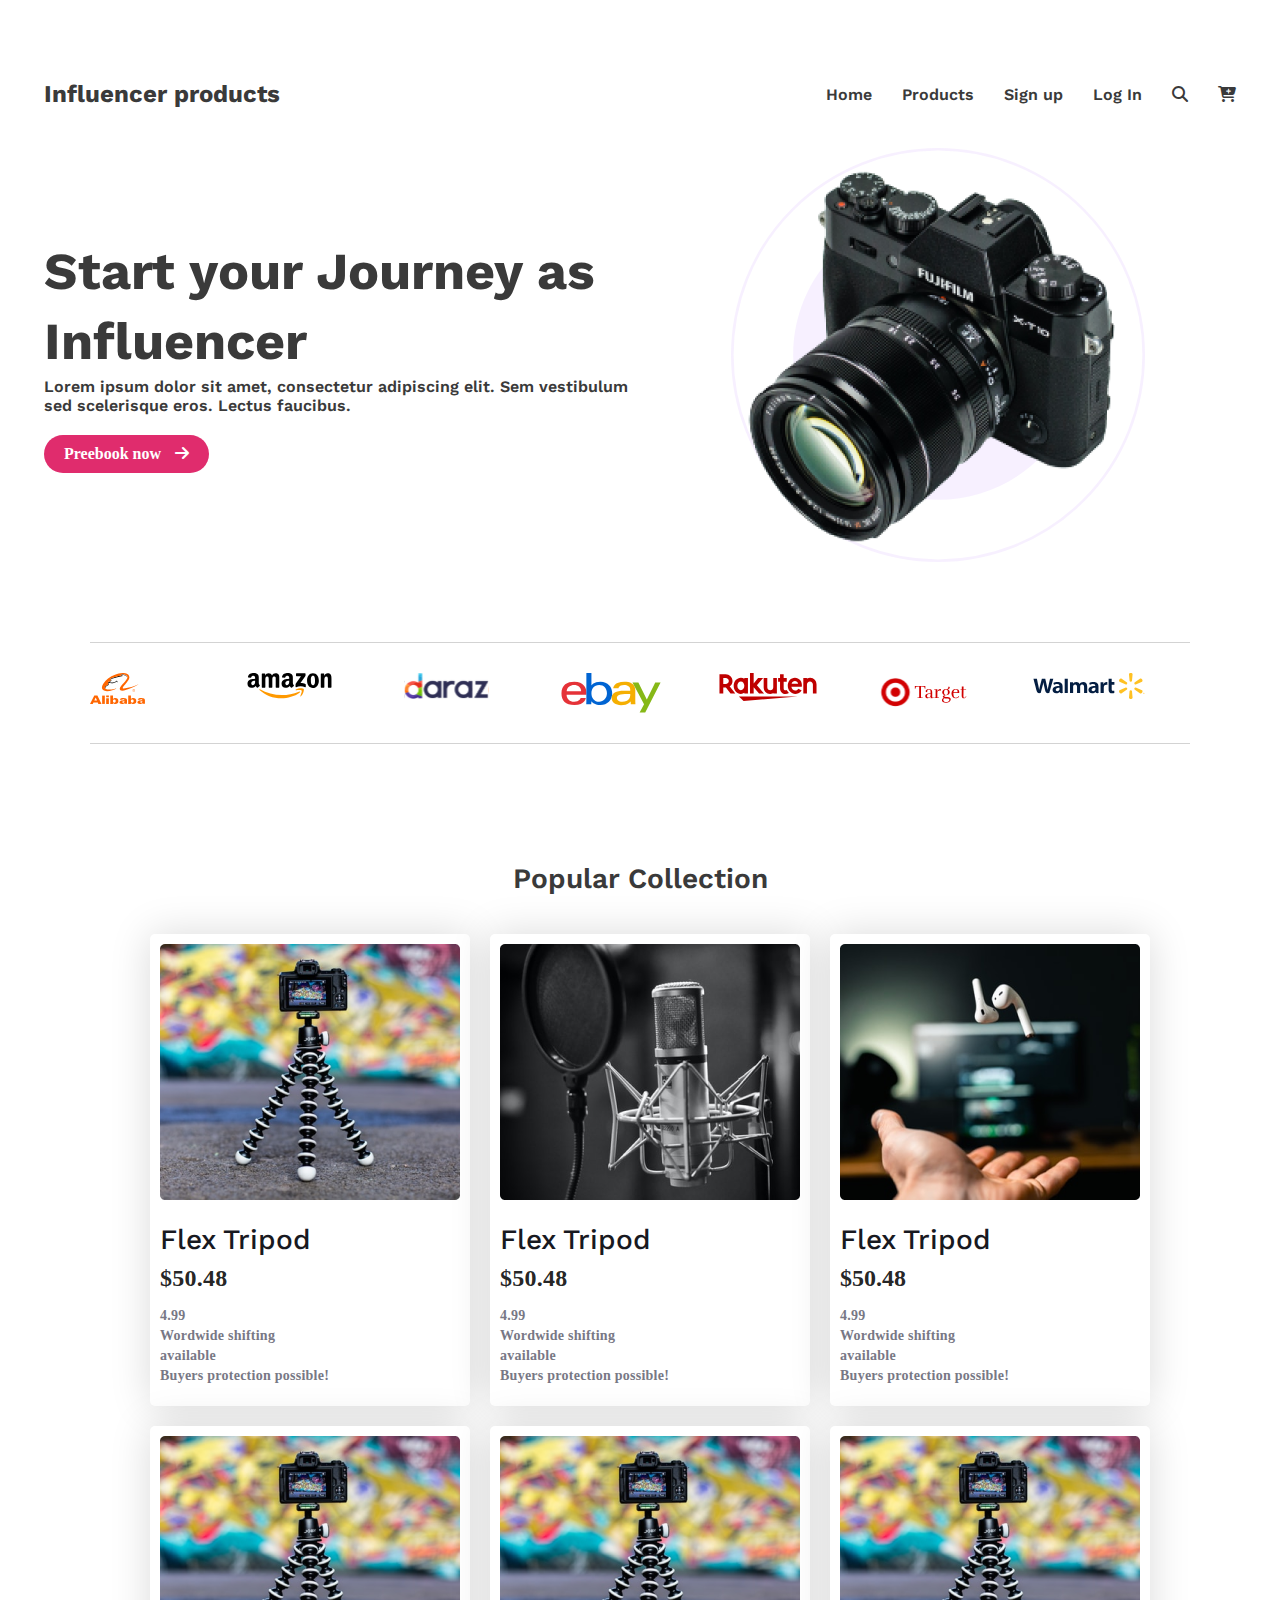
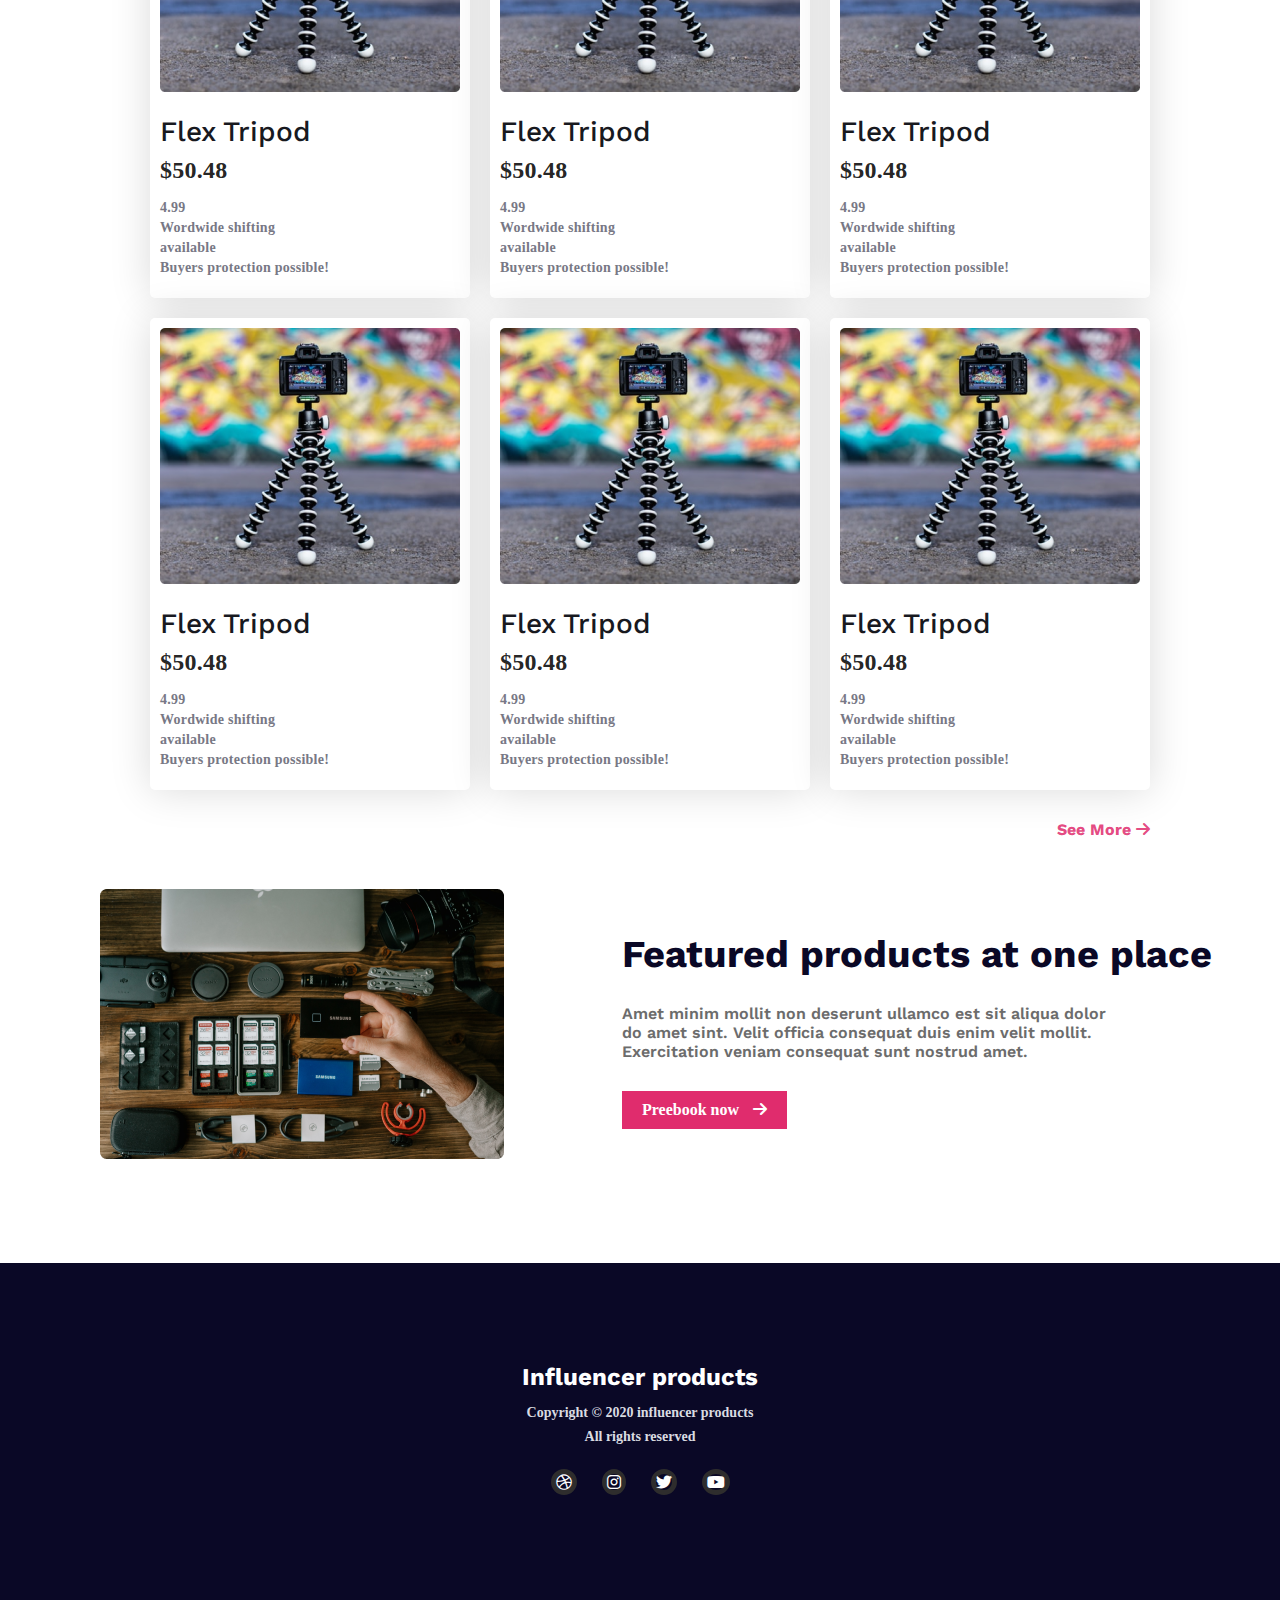
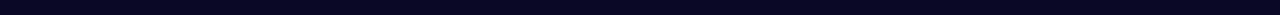
<file: index.html>
<!DOCTYPE html>
<html lang="en">
<head>
    <meta charset="UTF-8">
    <meta name="viewport" content="width=device-width, initial-scale=1.0">
    <title>Influencer Gear</title>
    <link rel="stylesheet" href="style.css">
    <link rel="stylesheet" href="https://cdnjs.cloudflare.com/ajax/libs/font-awesome/6.4.0/css/all.min.css">
</head>
<body>
    <!-- Start Header Section -->
    <header class="header-section">
        <div class="header-container">
            <nav class="header-nav">
                <h3>Influencer products</h3>
                <ul class="header-menu">
                    <li><a href="#">Home</a></li>
                    <li><a href="#">Products</a></li>
                    <li><a href="#">Sign up</a></li>
                    <li><a href="#">Log In</a></li>
                    <li><a href="#"><i class="fa-solid fa-magnifying-glass"></i></a></li>
                    <li><a href="#"><i class="fa-solid fa-cart-plus"></i></a></li>
                </ul>
            </nav>
            <div class="banner">
                <div class="left-content">
                    <h1>Start your Journey as Influencer</h1>
                    <p>Lorem ipsum dolor sit amet, consectetur adipiscing elit. Sem vestibulum sed scelerisque eros. Lectus faucibus.</p>
                    <button class="btn-primary">
                        Preebook now <i class="fa-solid fa-arrow-right"></i>
                    </button>
                </div>
                <div class="right-img">
                    <img src="images/main-camera.png" alt="">
                </div>
            </div>
        </div>
    </header>
    <!-- End Header Section -->


    <!-- Start Main Section -->
    <main class="main-section">
        <!-- Start Our Sponsors Section -->
        <section class="our-sponsors">
            <img src="logos/Alibaba.svg" alt="">
            <img src="logos/Amazon.svg" alt="">
            <img src="logos/Daraz.pk Logo.svg" alt="">
            <img src="logos/Ebay.svg" alt="">
            <img src="logos/Rakuten.svg" alt="">
            <img src="logos/Target.svg" alt="">
            <img src="logos/Walmart.svg" alt="">
        </section>
        <!-- Popular Collection Section -->
        <section class="popular-collection">
            <div class="popular-collection-container">
                <h3>Popular Collection</h3>
                <div class="product-items">
                    <div class="item">
                        <img src="images/tripod.png" alt="">
                        <h4 class="item-title">Flex Tripod</h4>
                        <p class="price">$50.48</p>
                        <p class="rating">4.99</p>
                        <p class="item-description">Wordwide shifting<br> available<br> Buyers protection possible!</p>
                    </div>
                    <div class="item">
                        <img src="images/mic.png" alt="">
                        <h4 class="item-title">Flex Tripod</h4>
                        <p class="price">$50.48</p>
                        <p class="rating">4.99</p>
                        <p class="item-description">Wordwide shifting<br> available<br> Buyers protection possible!</p>
                    </div>
                    <div class="item">
                        <img src="images/airpod.png" alt="">
                        <h4 class="item-title">Flex Tripod</h4>
                        <h5 class="price">$50.48</h5>
                        <p class="rating">4.99</p>
                        <p class="item-description">Wordwide shifting<br> available<br> Buyers protection possible!</p>
                    </div>
                    <div class="item">
                        <img src="images/tripod.png" alt="">
                        <h4 class="item-title">Flex Tripod</h4>
                        <p class="price">$50.48</p>
                        <p class="rating">4.99</p>
                        <p class="item-description">Wordwide shifting<br> available<br> Buyers protection possible!</p>
                    </div>
                    <div class="item">
                        <img src="images/tripod.png" alt="">
                        <h4 class="item-title">Flex Tripod</h4>
                        <p class="price">$50.48</p>
                        <p class="rating">4.99</p>
                        <p class="item-description">Wordwide shifting<br> available<br> Buyers protection possible!</p>
                    </div>
                    <div class="item">
                        <img src="images/tripod.png" alt="">
                        <h4 class="item-title">Flex Tripod</h4>
                        <p class="price">$50.48</p>
                        <p class="rating">4.99</p>
                        <p class="item-description">Wordwide shifting<br> available<br> Buyers protection possible!</p>
                    </div>
                    <div class="item">
                        <img src="images/tripod.png" alt="">
                        <h4 class="item-title">Flex Tripod</h4>
                        <p class="price">$50.48</p>
                        <p class="rating">4.99</p>
                        <p class="item-description">Wordwide shifting<br> available<br> Buyers protection possible!</p>
                    </div>
                    <div class="item">
                        <img src="images/tripod.png" alt="">
                        <h4 class="item-title">Flex Tripod</h4>
                        <p class="price">$50.48</p>
                        <p class="rating">4.99</p>
                        <p class="item-description">Wordwide shifting<br> available<br> Buyers protection possible!</p>
                    </div>
                    <div class="item">
                        <img src="images/tripod.png" alt="">
                        <h4 class="item-title">Flex Tripod</h4>
                        <p class="price">$50.48</p>
                        <p class="rating">4.99</p>
                        <p class="item-description">Wordwide shifting<br> available<br> Buyers protection possible!</p>
                    </div>
                </div>
                <p class="items-see-more">
                    <a href="">See More <i class="fa-solid fa-arrow-right"></i></a>
                </p>
            </div>
        </section>
        <!-- Start featured product section -->
        <section class="featured-product">
            <div class="featured-product-container">
                <div class="left-img">
                    <img src="images/gear.png" alt="">
                </div>
                <div class="right-content">
                    <h2>Featured products at one place</h2>
                    <p class="text-description">Amet minim mollit non deserunt ullamco est sit aliqua dolor do amet sint. Velit officia consequat duis enim velit mollit. Exercitation veniam consequat sunt nostrud amet.</p>
                    <button class="btn-primary featured-btn">
                        Preebook now <i class="fa-solid fa-arrow-right"></i>
                    </button>
                </div>
            </div>
        </section>
    </main>
    <!-- End Main Section -->


    <!-- Start Footer Section -->
    <footer class="footer-section">
        <div class="footer-container">
            <div class="footer-content">
                <h3>Influencer products</h3>
                <p>Copyright © 2020  influencer products<br>All rights reserved</p>
                <div class="social-icon">
                    <i class="fa-brands fa-dribbble"></i>
                    <i class="fa-brands fa-instagram"></i>
                    <i class="fa-brands fa-twitter"></i>
                    <i class="fa-brands fa-youtube"></i>
                </div>
            </div>
        </div>
    </footer>
    <!-- End Footer Section -->
</body>
</html>
</file>
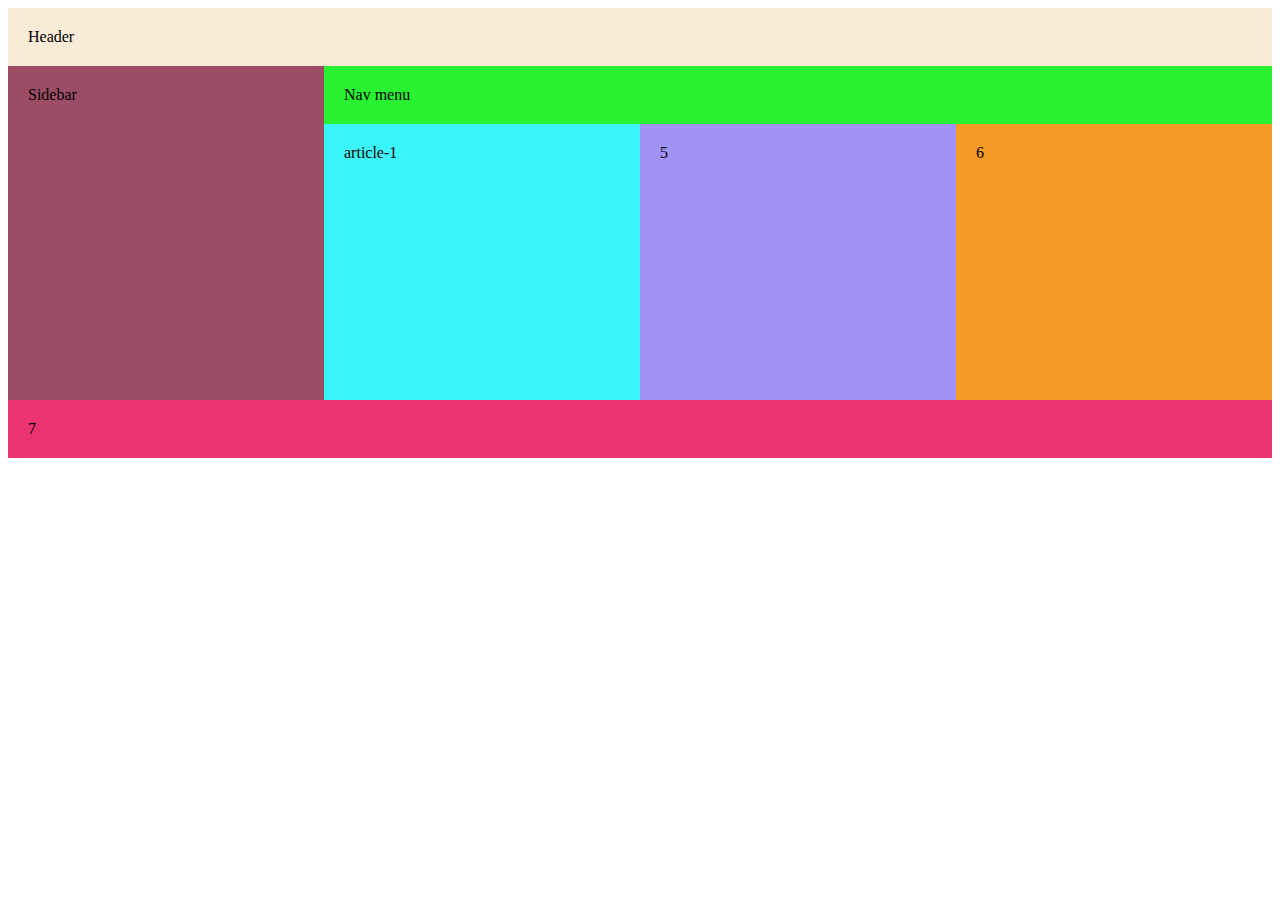
<file: demo.html>
<!DOCTYPE html>
<html lang="en">
<head>
    <meta charset="UTF-8">
    <meta name="viewport" content="width=device-width, initial-scale=1.0">
    <title>Grid layout</title>
    <style>
        /* Grid control section */
        .grid-container{
            height: 50vh;
            display: grid;
            /* grid-template-columns: repeat(12, 1fr);
            grid-template-rows: repeat(12, 1fr); */
            grid-template: repeat(12, 1fr) / repeat(12, 1fr);
            /* justify-items: center;
            align-items: center;
            background-color: gray; */
        }
        .grid-item{
            /* display: flex;
            justify-content: center;
            align-items: center; */
            /* align-self: center;
            justify-self: center; */
            padding: 20px;
        }
        .header{
            background-color: antiquewhite;
            grid-column: 1/13;
        }
        .sidebar{
            background-color: rgb(156, 77, 101);
            grid-column: 1/4;
            grid-row: 2/12;
        }
        .nav-menu{
            background-color: rgb(40, 241, 50);
            grid-column: 4/13;
        }
        .article-1{
            background-color: rgb(59, 245, 252);
            grid-column: 4/7;
            grid-row: 3/12;
        }
        .article-2{
            background-color: rgb(161, 146, 245);
            grid-column: 7/10;
            grid-row: 3/12;
        }
        .article-3{
            background-color: rgb(245, 154, 36);
            grid-column: 10/13;
            grid-row: 3/12;
        }
        .footer{
            background-color: rgb(236, 51, 113);
            grid-column: 1/13;
        }
    </style>
</head>
<body>
    <div class="grid-container">
        <div class="grid-item header">Header</div>
        <div class="grid-item sidebar">Sidebar</div>
        <div class="grid-item nav-menu">Nav menu</div>
        <div class="grid-item article-1">article-1</div>
        <div class="grid-item article-2">5</div>
        <div class="grid-item article-3">6</div>
        <div class="grid-item footer">7</div>
    </div>
</body>
</html>
</file>
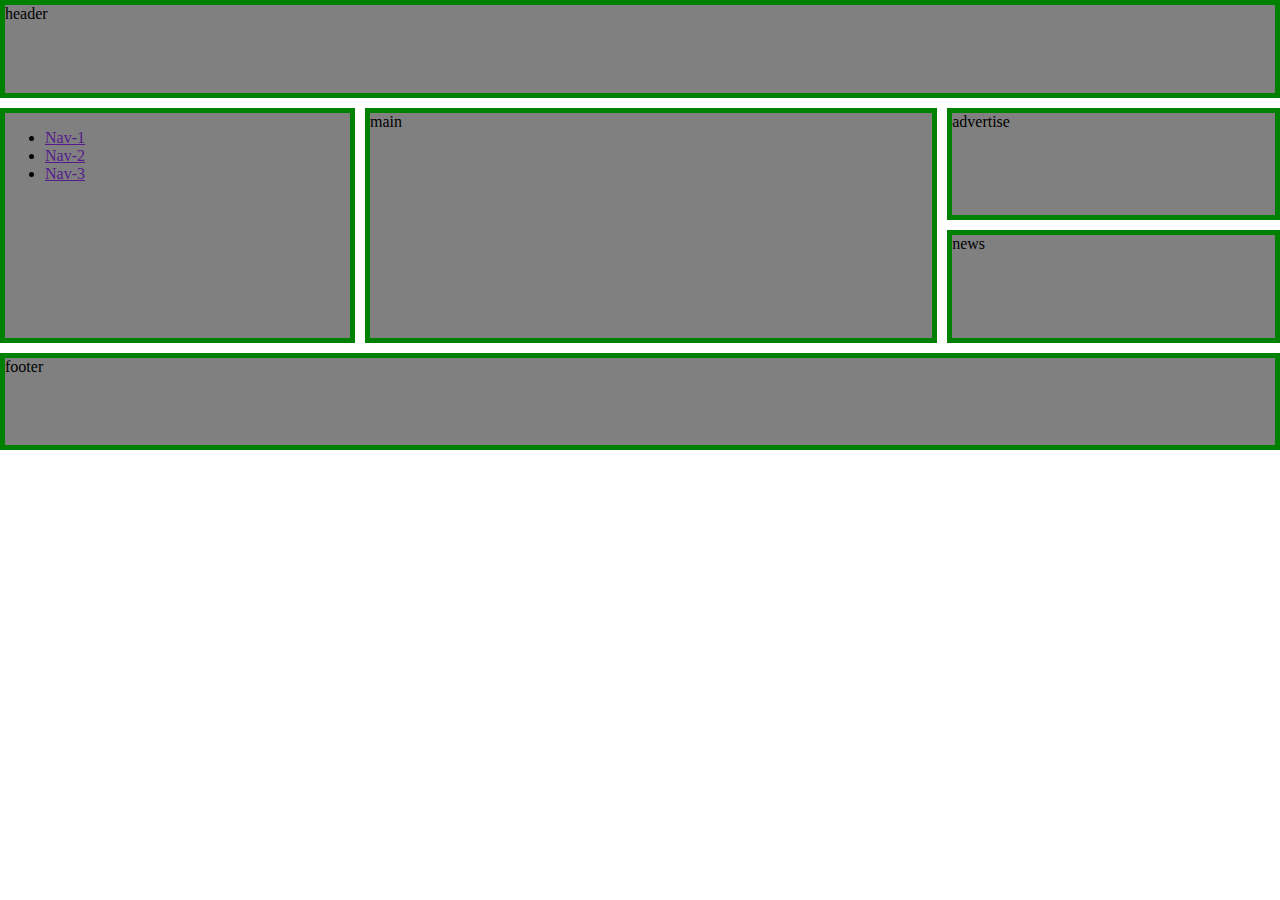
<file: grid-area.html>
<!DOCTYPE html>
<html lang="en">
<head>
    <meta charset="UTF-8">
    <meta name="viewport" content="width=device-width, initial-scale=1.0">
    <title>Grid Area layout</title>
    <style>
        body{
            margin:0;
            padding: 0;
        }
        .container{
            display: grid;
            gap: 10px;
            grid-template-areas: 
            "header header header header"
            "sidebar main main advertise"
            "sidebar main main news"
            "footer footer footer footer"
            ;
            height: 50vh;
        }
        .header,.sidebar,.main,.advertise,.news,.footer{
            background: gray;
            border: 5px solid green;
        }
        .header{
            grid-area: header;
        }
        .sidebar{
            grid-area: sidebar;
        }
        .main{
            grid-area: main;
        }
        .advertise{
            grid-area: advertise;
        }
        .news{
            grid-area: news;
        }
        .footer{
            grid-area: footer;
        }
        /* Responsive area */
        @media screen and (max-width: 576px){
            .container{

                grid-template-areas: 
                "header"
                "advertise"
                "sidebar"
                "main"
                "news"
                "footer"
                ;

            }
        }
        /*  Medium devices */
        @media screen and (min-width: 576px) and (max-width: 1068px){
            .container{

                grid-template-areas: 
                "header header header"
                "sidebar sidebar sidebar"
                "advertise main main"
                "news footer footer"
                ;

            }
        }
    </style>
</head>
<body>
    <div class="container">
        <div class="header">header</div>
        <div class="sidebar">
            <ul>
                <li><a href="">Nav-1</a></li>
                <li><a href="">Nav-2</a></li>
                <li><a href="">Nav-3</a></li>
            </ul>
        </div>
        <div class="main">main</div>
        <div class="advertise">advertise</div>
        <div class="news">news</div>
        <div class="footer">footer</div>
    </div>
</body>
</html>
</file>
<file: style.css>
/* Shared styles */
@import url('https://fonts.googleapis.com/css2?family=Work+Sans:wght@300;400;500;600;700;800&display=swap');
*{
    margin: 0;
    padding: 0;
}
:root{
    --primary-color: #3A3A3A;
    --btn-bd-color: #E02C6D;
}
body{
    font-family: 'Work Sans', sans-serif;
    font-size: 16px;
}
.btn-primary{
    color: #FFF;
    font-family: Poppins;
    font-size: 16px;
    font-style: normal;
    font-weight: 700;
    line-height: normal;
    background: var(--btn-bd-color);
    border-radius: 41px;
    border: none;
    padding: 10px 20px;
    transition: 0.5s;
}
.btn-primary i{
    padding-left: 10px;
}
.btn-primary:hover{
    opacity: 0.6;
    cursor: pointer;
}
.text-description{
    color: var(--primary-color);
    font-size: 16px;
    font-weight: 600;
    padding-bottom: 20px;
}

/* Header style section */
.header-section{
    max-width: 1440px;
}
.header-container{
    max-width: 1192px;
    margin: 80px auto;
}
.header-nav{
    display: flex;
    justify-content: space-between;
    align-items: center;
}
.header-nav h3{
    color: var(--primary-color);
    font-size: 24px;
    font-weight: 700;
}
.header-menu{
    display: flex;
    
}
.header-menu li{
    list-style: none;
    margin-left: 30px;
}
.header-menu li a{
    text-decoration: none;
    color: var(--primary-color);
    font-weight: 600;
}
.header-menu li a i{}

.banner{
    display: flex;
    align-items: center;
    justify-content: a;
    margin-top: 40px;
}
.banner .left-content{
    flex:50%;
}
.banner .left-content h1{
    font-size: 52px;
    font-weight: 700;
    color: var(--primary-color);
    line-height: 70px;
}
.banner .left-content p{
    color: var(--primary-color);
    font-size: 16px;
    font-weight: 600;
    padding-bottom: 20px;
}
.banner .left-content button{}
.banner .left-content button i{}

.banner .right-img{
    flex:50%;
    overflow:hidden;
    background:url('images/Circle\ design.svg') no-repeat center bottom;
    background-size:contain;
}
.banner .right-img img{
    display: block;
    margin: 0 auto;
}

/* Main style section */
.main-section{
    margin-bottom: 100px;
}
/* Start Our Sponsors styles */
.our-sponsors{
    max-width: 1100px;
    margin: 0 auto;
    display: grid;
    grid-template-columns: repeat(7, 1fr);
    border-top: 1px solid lightgray;
    border-bottom: 1px solid lightgray;
    padding: 30px 0px;
    
}
/* Popular collection */
.popular-collection{
    margin-top: 100px;
}
.popular-collection-container{
    max-width: 980px;
    margin: 0 auto;
}
.popular-collection-container h3{
    color: var(--primary-color);
    font-size: 28px;
    font-weight: 600;
    line-height: 70px; 
    text-align: center;
    padding-bottom: 20px;
}
.product-items{
    display: grid;
    grid-template-columns: repeat(3, 320px);
    gap: 20px;
}
.product-items .item{
    border-radius: 5px;
    background-color: #fff;    box-shadow: 0px 0px 40px 0px rgba(0, 0, 0, 0.15);
    padding: 10px 10px 20px;
}
.product-items .item img{
    width: 100%;
}
.product-items .item h4{
    color: #18191F;
    font-size: 28px;
    font-weight: 500;
    line-height: 40px;
    margin-top: 16px;
}
.product-items .item .price{
    color: rgba(0, 0, 0, 0.87);
    font-family: Inter;
    font-size: 24px;
    line-height: 150%;
    padding-bottom: 10px;
}
.product-items .item p{
    color: #787885;
    font-family: Inter;
    font-size: 14px;
    font-weight: 700;
    line-height: 143%;
    letter-spacing: 0.252px;
}
.items-see-more{
    padding-top: 30px;
    text-align: right;
    position: relative;
    left: 20px;
}
.items-see-more a{
    text-decoration: none;
    color: rgba(224, 44, 109, 0.87);
    font-weight: 700;
}

/* Start featured product section */
.featured-product{
    padding: 50px 100px 0px;
}
.featured-product-container{
    display: flex;
    align-items: center;
    justify-content: space-around;
    width: 1160px;
    margin: 0 auto;
}
.left-img{
    width: 45%;
}
.right-content{
    width: 55%;
}
.right-content h2{
    color: #0A0826;
    font-size: 38px;
    font-weight: 700;
    line-height: 60px; 
}
.right-content p{
    color: #6C6C6C;
    padding-right: 131px;
    padding-top: 20px;
    padding-bottom: 30px;
}
.featured-btn{
    border-radius: inherit;
}
/* Footer style section */
.footer-section{
    background: #0A0826; 
}
.footer-container{
    display: flex;
    align-items: center;
    justify-content: center;
    color:#fff;
    text-align: center;
    max-width: 1160px;
    margin: auto;
    padding:100px;
}
.footer-content h3{
    font-size: 24px;
    font-weight: 700;
    padding-bottom: 10px;
}
.footer-content p{
    color:#D9DBE1;
    font-family: Manrope;
    font-size: 14px;
    font-weight: 700;
    line-height: 24px; 
}
.footer-content .social-icon i{
    border-radius: 50%;
    border: 5px solid #2e2d2d;
    margin: 20px 10px;
}


/* Responsive Devices */
/* Small Devices */
@media screen and (max-width: 576px){
    .header-nav,.header-menu{
        flex-direction: column;
    }
    .banner .left-content h1{
        font-size: 40px;
        line-height: normal;
    }
    .banner .left-content p{
        padding-top: 20px;
    }
    .banner{
        flex-direction: column-reverse;
    }
    .banner .right-img img{
        width: 100%;
    }
    .our-sponsors{
        grid-template-columns: repeat(3, 1fr);
        gap: 20px;
        padding: 20px;
    }
    .product-items{
        grid-template-columns: repeat(1, 250px);
        gap: 20px;
    }
   
}

/* Medium Devices */
</file>
